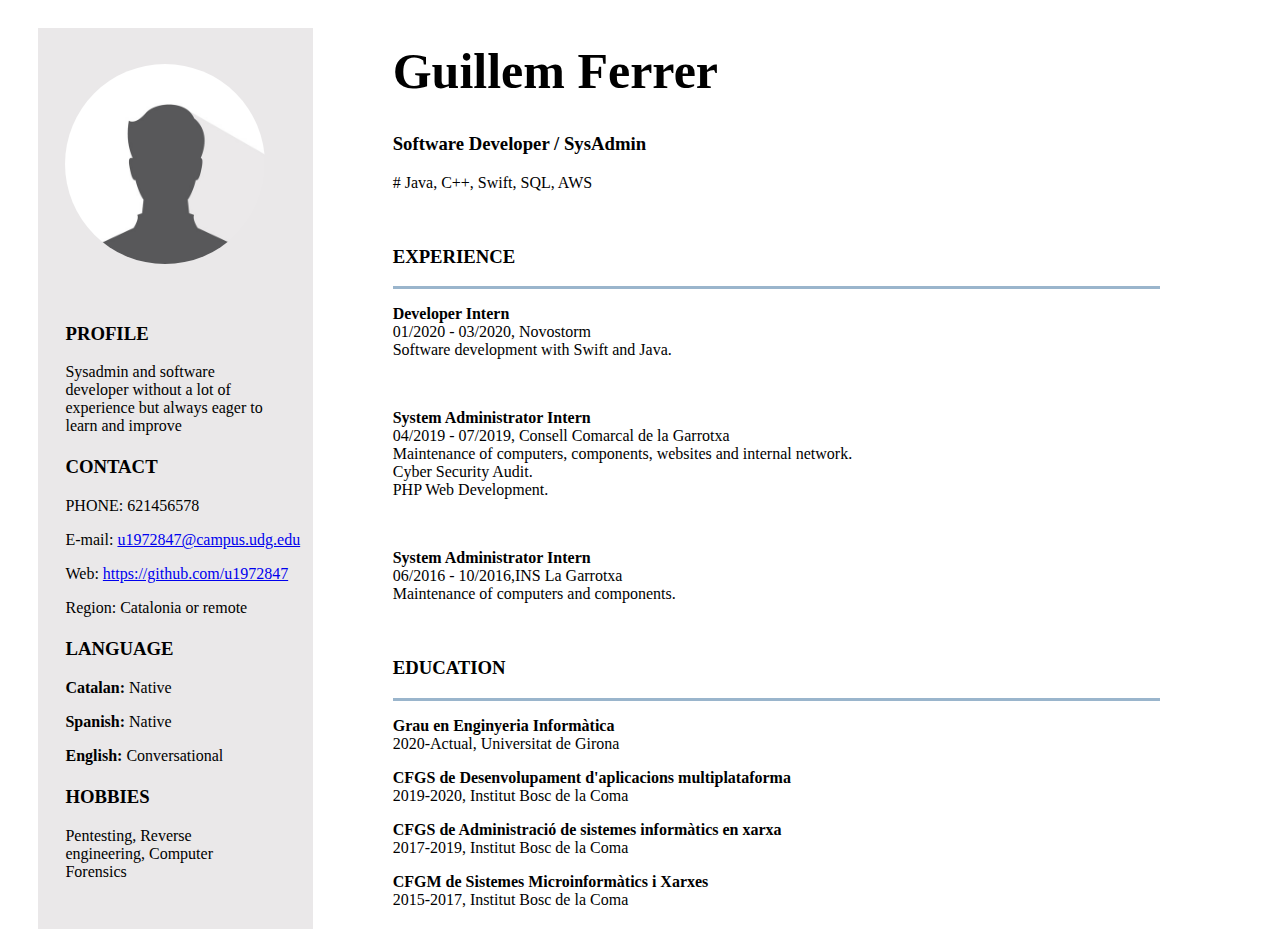
<file: index.html>
<!DOCTYPE html>
<html lang="en">
<head>
	<meta charset="UTF-8">
	<title>CV Guillem Ferrer</title><link rel="icon" href="inc.jpg" type="image/jpg">
	<meta name="author" content="Ferrer Pujolriu Guillem">
    <meta name="viewport" content="width=device-width, initial-scale=1.0">
    <link rel="stylesheet" type="text/css" href="p1.css">
  
</head>
<body>
    <div id="main">
        <div id="left">
            <div id="content">
              <div><img class="inc" src="inc.jpg" alt="Guillem Ferrer"></div>
              <div class="InfoLeft">
                    <h3 class="titols">PROFILE</h3>
                    <p>Sysadmin and software developer without a lot of experience but always eager to learn and improve</p>
    
                </div>
                <div class="InfoLeft">
                  <h3 class="titols">CONTACT</h3>
                  <p>PHONE: 621456578</p>
                  <p id="mail">E-mail: <a href="u1972847@campus.udg.edu"> u1972847@campus.udg.edu</a></p>
                  <p id="web">Web: <a href="https://github.com/u1972847">https://github.com/u1972847</a> </p>
                  <p>Region: Catalonia or remote</p>
                </div>
    
                <div class="InfoLeft">
                    <h3 class="titols">LANGUAGE</h3>
                    <p><b>Catalan:</b> Native</p>
                    <p><b>Spanish:</b> Native</p>
                    <p><b>English:</b> Conversational  </p>
    
                </div>
    
                <div class="InfoLeft">
                    <h3 class="titols">HOBBIES</h3>
                    <p>Pentesting, Reverse engineering, Computer Forensics</p>
                </div>

            </div>  
        </div>

        <div id="right">
            <div id="introduction">
                <h1>Guillem  Ferrer </h1>    
                <h3>Software Developer / SysAdmin</h3> 
                <p> # Java, C++, Swift, SQL, AWS</p><br>
         
            </div>

            <div id="experience">
               
              <h3>EXPERIENCE</h3><hr>
              
              <p><b>Developer Intern</b><br>
				01/2020 - 03/2020, Novostorm<br>
                Software development with Swift and Java.</p>
				<br>
              
				<p><b>System Administrator Intern</b><br>	
				04/2019 - 07/2019, Consell Comarcal de la Garrotxa<br>
				Maintenance of computers, components, websites and internal network.<br>
				Cyber Security Audit.<br>
				PHP Web Development.</p>
				<br>
              
				<p><b>System Administrator Intern</b><br>	
				06/2016 - 10/2016,INS La Garrotxa<br>
				Maintenance of computers and components.</p>
				<br>
            </div>

            <div id="education">
                <h3>EDUCATION</h3><hr>
				<p><b>Grau en Enginyeria Informàtica </b><br>
				2020-Actual, Universitat de Girona</p>
				
				<p><b>CFGS de Desenvolupament d'aplicacions multiplataforma</b><br>
				2019-2020, Institut Bosc de la Coma</p>
				
				<p><b>CFGS de Administració de sistemes informàtics en xarxa</b><br>
				2017-2019, Institut Bosc de la Coma</p>
				
				<p><b>CFGM de Sistemes Microinformàtics i Xarxes</b><br>
				2015-2017, Institut Bosc de la Coma</p>
            </div>
        </div>
    </div>
</body>
</html>
</file>
<file: p1.css>
body{
    width: 90%;
	font-family : Century;
 }

 #main {
    display: flex;
    flex-direction: row; 
 }

 #left {
	 margin-top:20px;
    background-color: #eae8e9;
	margin-left:30px;
 }
 
 #content {
    display: flex;
    flex-direction: column;
    margin: 10%;
    margin-right:40px;
    margin-top: 13%;

  }
  #right {
	 
    width: 190%;
	margin-left:30px;
 }
 h1 {
   color:Black;
   font-size:50px;
   font-family : Century;
 }

 h3 {
    margin-top: 5px;
	
 }

 .inc{
    border-radius: 50%;
    width: 200px;
    height: 200px;
  }


  #titols{
    margin-top: 5px;
	color:#5a86af;
  }

 

  img {
    margin-bottom: 50px;
  }

  #InfoLeft {
    margin-bottom: 30px;
	

  }
  p#web,p#mail{
	  white-space: nowrap;
  }
  


  #education {
    margin-left: 50px;
    margin-bottom: 20px;
  }


  #introduction {
    margin-left: 50px;
    margin-bottom: 20px;
  }
  #experience {
    margin-left: 50px;
    margin-bottom: 20px;
  }
  hr{
    border:none;
    background-color: #9ab5cc;
    height: 3px;
  }
</file>
